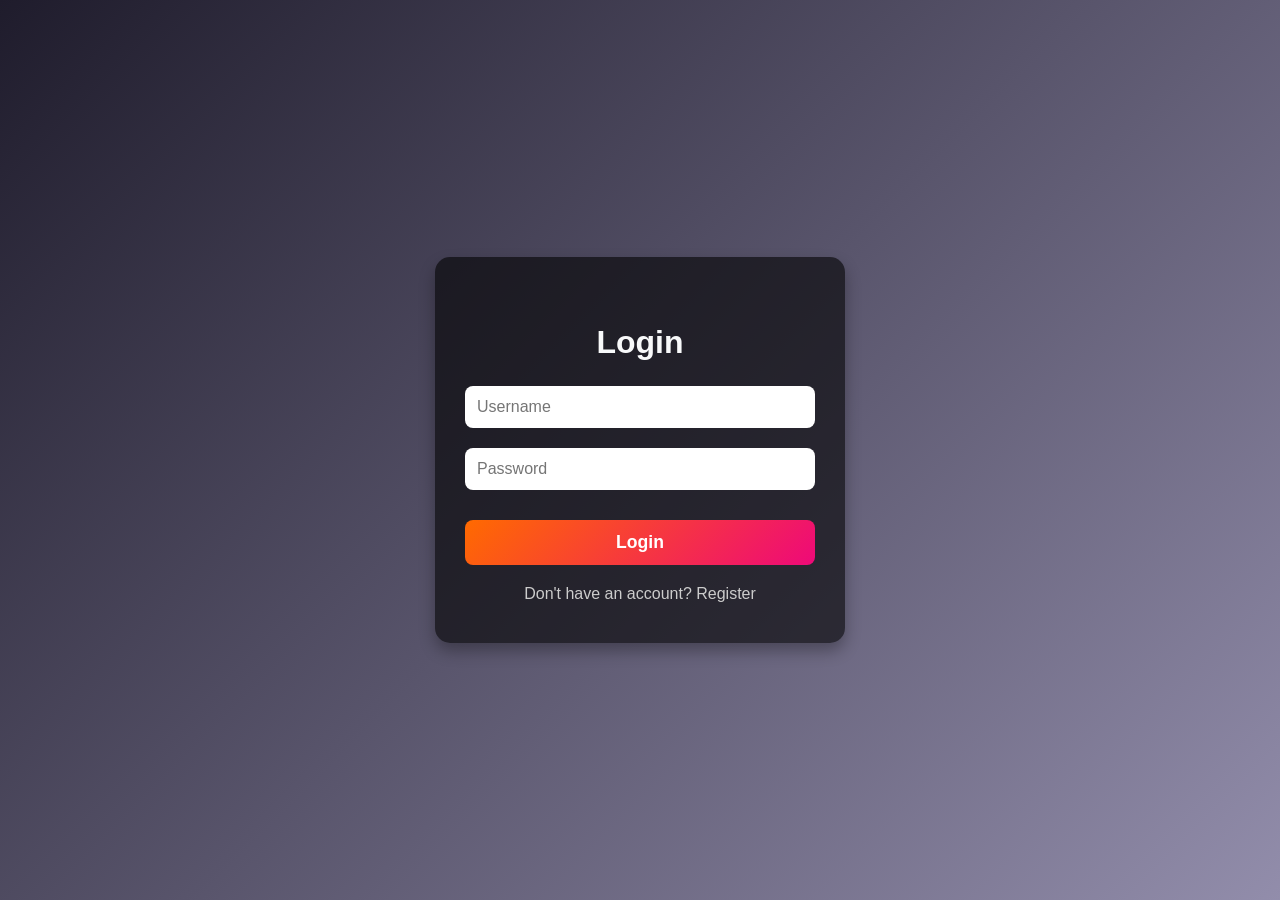
<file: templates/login.html>
<!DOCTYPE html>
<html lang="en">
<head>
    <meta charset="UTF-8">
    <title>Login</title>
    <style>
        body {
            margin: 0;
            padding: 0;
            font-family: 'Segoe UI', sans-serif;
            background: linear-gradient(135deg, #1f1c2c, #928dab); /* Purple gradient */
            color: #fff;
            height: 100vh;
            display: flex;
            align-items: center;
            justify-content: center;
        }

        .form-container {
            background-color: rgba(0, 0, 0, 0.6);
            padding: 40px 30px;
            border-radius: 15px;
            box-shadow: 0 8px 16px rgba(0, 0, 0, 0.3);
            text-align: center;
            width: 350px;
        }

        .form-container h2 {
            font-size: 2rem;
            margin-bottom: 25px;
            color: #f8f9fa;
        }

        .form-container input[type="text"],
        .form-container input[type="password"] {
            width: 100%;
            padding: 12px;
            margin-bottom: 20px;
            border: none;
            border-radius: 8px;
            font-size: 1rem;
            box-sizing: border-box;
        }

        .form-container button {
            width: 100%;
            padding: 12px;
            margin-top: 10px;
            font-size: 1.1rem;
            font-weight: bold;
            border: none;
            border-radius: 8px;
            background: linear-gradient(135deg, #ff6a00, #ee0979); /* Orange-pink blend */
            color: white;
            cursor: pointer;
            transition: opacity 0.3s;
        }

        .form-container button:hover {
            opacity: 0.9;
        }

        .form-container a {
            display: block;
            margin-top: 20px;
            color: #ccc;
            text-decoration: none;
        }

        .form-container a:hover {
            text-decoration: underline;
        }
    </style>
</head>
<body>
    <div class="form-container">
        <h2>Login</h2>
        <form method="POST">
            <input type="text" name="username" placeholder="Username" required>
            <input type="password" name="password" placeholder="Password" required>
            <button type="submit">Login</button>
        </form>
        <a href="{{ url_for('register') }}">Don't have an account? Register</a>
    </div>
</body>
</html>
</file>
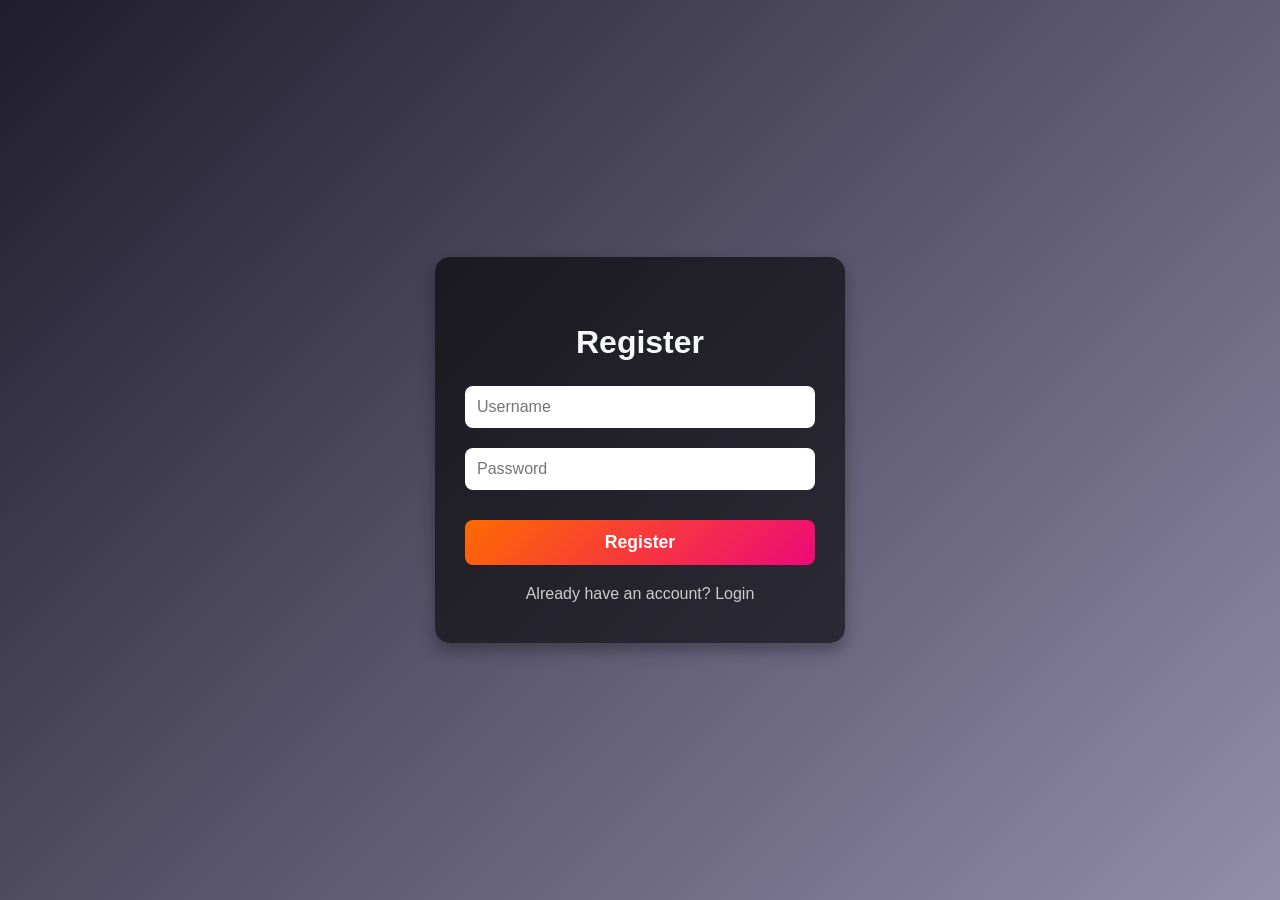
<file: templates/register.html>
<!DOCTYPE html>
<html lang="en">
<head>
    <meta charset="UTF-8">
    <title>Register</title>
    <style>
        /* Background and layout */
        body {
            margin: 0;
            padding: 0;
            font-family: 'Segoe UI', sans-serif;
            background: linear-gradient(135deg, #1f1c2c, #928dab); /* Purple gradient */
            color: #fff;
            height: 100vh;
            display: flex;
            align-items: center;
            justify-content: center;
        }

        /* Centered form container */
        .form-container {
            background-color: rgba(0, 0, 0, 0.6);
            padding: 40px 30px;
            border-radius: 15px;
            box-shadow: 0 8px 16px rgba(0, 0, 0, 0.3);
            text-align: center;
            width: 350px;
        }

        .form-container h2 {
            font-size: 2rem;
            margin-bottom: 25px;
            color: #f8f9fa;
        }

        .form-container input[type="text"],
        .form-container input[type="password"] {
            width: 100%;
            padding: 12px;
            margin-bottom: 20px;
            border: none;
            border-radius: 8px;
            font-size: 1rem;
            box-sizing: border-box;
        }

        .form-container button {
            width: 100%;
            padding: 12px;
            margin-top: 10px;
            font-size: 1.1rem;
            font-weight: bold;
            border: none;
            border-radius: 8px;
            background: linear-gradient(135deg, #ff6a00, #ee0979); /* Orange-pink blend */
            color: white;
            cursor: pointer;
            transition: opacity 0.3s;
        }

        .form-container button:hover {
            opacity: 0.9;
        }

        .form-container a {
            display: block;
            margin-top: 20px;
            color: #ccc;
            text-decoration: none;
        }

        .form-container a:hover {
            text-decoration: underline;
        }
    </style>
</head>
<body>
    <div class="form-container">
        <h2>Register</h2>
        <form method="POST">
            <input type="text" name="username" placeholder="Username" required>
            <input type="password" name="password" placeholder="Password" required>
            <button type="submit">Register</button>
        </form>
        <a href="{{ url_for('login') }}">Already have an account? Login</a>
    </div>
</body>
</html>
</file>
